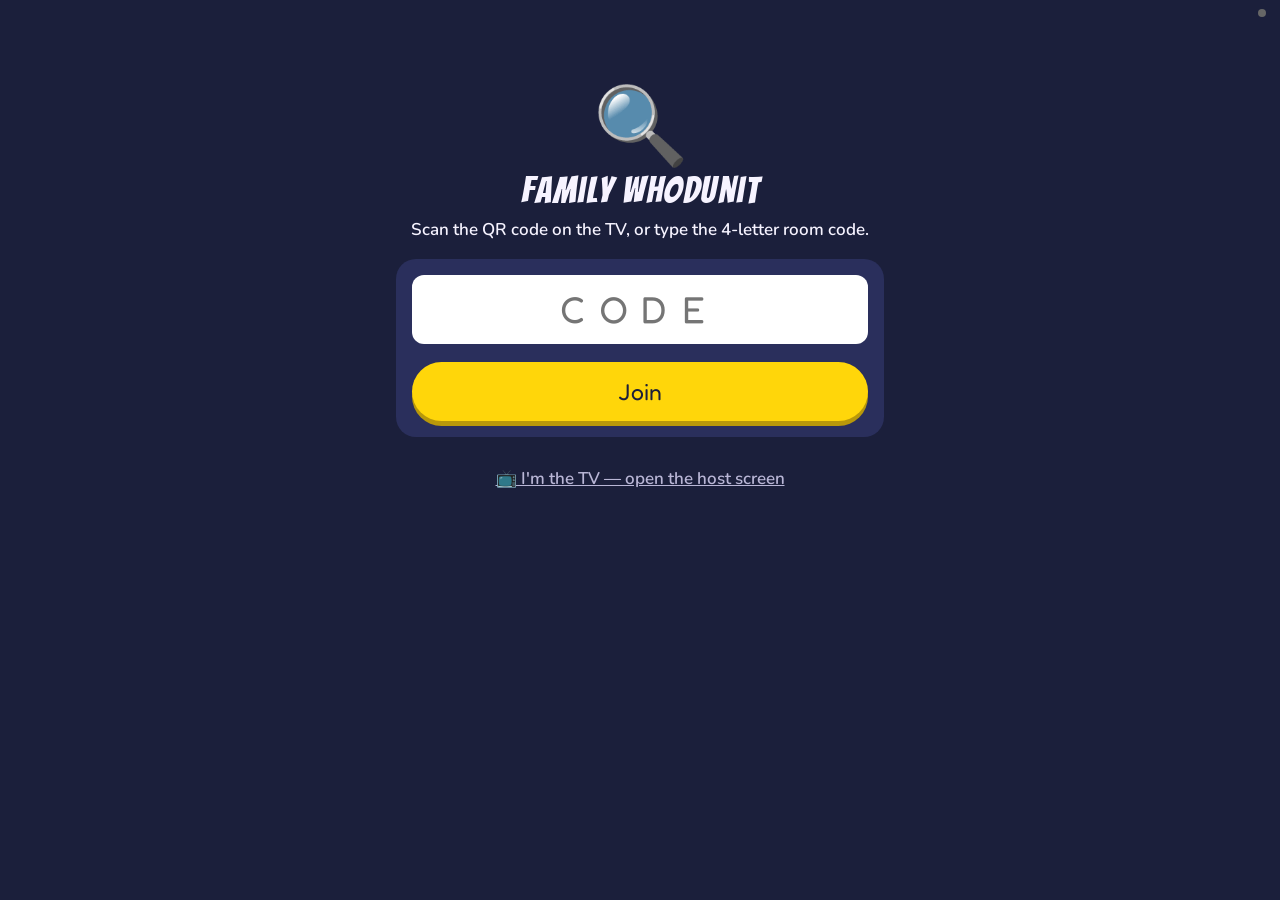
<file: index.html>
<!DOCTYPE html>
<html lang="en">
<head>
<meta charset="utf-8">
<meta name="viewport" content="width=device-width, initial-scale=1, maximum-scale=1, user-scalable=no">
<meta name="theme-color" content="#1b1f3b">
<meta name="apple-mobile-web-app-capable" content="yes">
<title>Family Whodunit</title>
<link rel="preconnect" href="https://fonts.googleapis.com">
<link href="https://fonts.googleapis.com/css2?family=Bangers&family=Permanent+Marker&family=Special+Elite&family=Fredoka:wght@500;700&family=Nunito:wght@600;800&display=swap" rel="stylesheet">
<link rel="stylesheet" href="css/phone.css">
</head>
<body>
<div id="conn" class="conn"></div>
<div id="app" class="screen"></div>
<script src="vendor/mqtt.min.js"></script>
<script src="js/data.js"></script>
<script src="js/net.js"></script>
<script src="js/phone.js"></script>
</body>
</html>
</file>
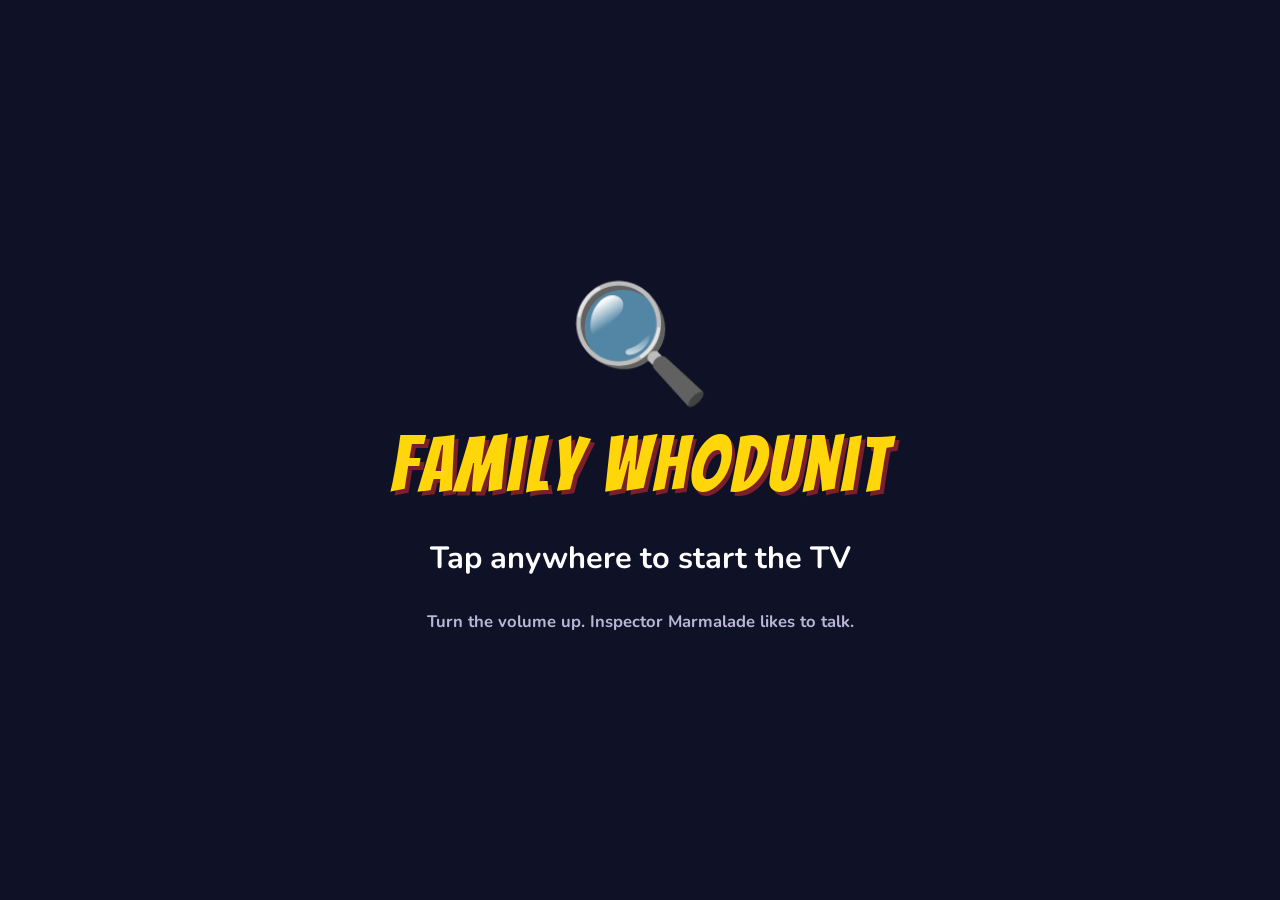
<file: tv.html>
<!DOCTYPE html>
<html lang="en">
<head>
<meta charset="utf-8">
<meta name="viewport" content="width=device-width, initial-scale=1">
<title>Family Whodunit — TV</title>
<link rel="preconnect" href="https://fonts.googleapis.com">
<link href="https://fonts.googleapis.com/css2?family=Bangers&family=Permanent+Marker&family=Special+Elite&family=Fredoka:wght@500;700&family=Nunito:wght@600;800&display=swap" rel="stylesheet">
<link rel="stylesheet" href="css/tv.css">
</head>
<body data-phase="boot">
<div id="gate"><div class="gatecard"><div class="logo">🔍</div><h1>Family Whodunit</h1><p>Tap anywhere to start the TV</p><small>Turn the volume up. Inspector Marmalade likes to talk.</small></div></div>
<header id="top">
  <div class="brand">🔍 Family Whodunit</div>
  <div id="bubblewrap"><span class="hostface">🐈</span><div id="bubble"></div></div>
  <div id="timer" hidden><svg viewBox="0 0 100 100"><circle class="bg" cx="50" cy="50" r="45"/><circle class="fg" cx="50" cy="50" r="45"/></svg><span></span></div>
</header>
<main id="stage" class="stage"></main>
<section id="strip"></section>
<footer id="foot">
  <span id="roomtag"></span><span id="voicetag" class="voicetag"></span>
  <span id="status" hidden></span>
  <span class="ctl"><button id="btnSkip" title="Skip (→ or space)">⏭</button><button id="btnMute" title="Voice on/off">🔊</button><button id="btnSettings" title="Settings">⚙️</button><button id="btnNewGame" title="Back to lobby">🏠</button></span>
</footer>
<div id="toasts"></div>
<canvas id="confetti" hidden></canvas>
<div id="settings" hidden>
  <div class="modal">
    <h2>⚙️ Settings</h2>
    <label class="row"><input type="checkbox" id="setVoice"> Inspector voice</label>
    <label class="row"><input type="checkbox" id="setSfx"> Sound effects</label>
    <label class="row">Browser voice for custom lines <select id="setBrowserVoice"></select> <button id="btnTestVoice">Test</button></label>
    <h3>🏠 Family cases</h3>
    <p class="muted">Write your own crimes with real names and inside jokes. They get mixed into the rotation.</p>
    <div id="customList"></div>
    <div class="addrow"><input id="ccEmoji" placeholder="🏠" maxlength="4" style="width:3.5em"><input id="ccTitle" placeholder="the Missing Left Sock (becomes 'The Case of …')"><input id="ccBlurb" placeholder="What happened? (2 sentences, the Inspector reads this aloud)"><button id="btnAddCustom">Add</button></div>
    <h3>🗂️ Saved profiles</h3>
    <p class="muted">Ranks, stickers and unlocked suspects are saved on this TV browser.</p>
    <button id="btnResetProfiles" class="danger">Erase all profiles</button>
    <div class="modalfoot"><button id="btnCloseSettings" class="big">Done</button></div>
  </div>
</div>
<script src="vendor/mqtt.min.js"></script>
<script src="vendor/qrcode.min.js"></script>
<script src="js/data.js"></script>
<script src="js/audio.js"></script>
<script src="js/net.js"></script>
<script src="js/tv.js"></script>
</body>
</html>
</file>
<file: css/phone.css>
:root { --bg: #1b1f3b; --card: #2a2f5c; --ink: #f6f3ff; --muted: #b9b6d6; --accent: #ffd60a; --red: #e63946; --green: #2dc653; --purple: #9d4edd; --blue: #3a86ff; }
[hidden] { display: none !important; }
* { box-sizing: border-box; -webkit-tap-highlight-color: transparent; }
html, body { margin: 0; min-height: 100%; background: var(--bg); color: var(--ink); font-family: Nunito, "Segoe UI", system-ui, sans-serif; font-weight: 600; font-size: 17px; }
h1, h2, .logo, .big, .hname { font-family: Fredoka, Nunito, system-ui, sans-serif; }
.hero h1, .rolecard h1 { font-family: Bangers, Fredoka, Impact, sans-serif; letter-spacing: .04em; font-weight: 400; }
h1 { font-size: 1.7rem; margin: 0.4rem 0; line-height: 1.15; } h2 { font-size: 1.25rem; margin: 1rem 0 0.2rem; } p { margin: 0.4rem 0; line-height: 1.35; }
.screen { min-height: 100vh; padding: 14px 16px 40px; display: flex; flex-direction: column; gap: 10px; max-width: 520px; margin: 0 auto; }
.center { flex: 1; display: flex; flex-direction: column; align-items: center; justify-content: center; text-align: center; gap: 8px; }
.hero { text-align: center; margin-top: 8vh; } .hero.small { margin-top: 2vh; } .logo { font-size: 4.5rem; line-height: 1; } .hero h1 { font-size: 2.2rem; }
.card { background: var(--card); border-radius: 20px; padding: 16px; display: flex; flex-direction: column; gap: 12px; }
label { display: flex; flex-direction: column; gap: 6px; font-size: 0.95rem; color: var(--muted); }
input[type=text], input:not([type]) { font-size: 1.2rem; padding: 12px 14px; border-radius: 12px; border: 0; background: #fff; color: #1b1f3b; width: 100%; font-family: inherit; }
#code { text-align: center; font-size: 2.2rem; letter-spacing: 0.4em; text-transform: uppercase; font-family: Fredoka, sans-serif; }
button { font-family: inherit; }
.big { font-size: 1.35rem; padding: 16px 20px; border: 0; border-radius: 999px; background: var(--accent); color: #1b1f3b; width: 100%; box-shadow: 0 5px 0 #b8980a; margin-top: 6px; }
.big:active { transform: translateY(4px); box-shadow: none; } .big:disabled { background: #555a8a; color: #aaa; box-shadow: none; } .big.ghost { background: transparent; color: var(--muted); box-shadow: none; border: 2px solid #555a8a; }
.err { color: var(--red); text-align: center; } .tvlink { text-align: center; margin-top: 20px; } .tvlink a { color: var(--muted); }
.chars { display: grid; grid-template-columns: repeat(4, 1fr); gap: 8px; }
.ch { position: relative; background: #fff; color: #1b1f3b; border: 3px solid transparent; border-radius: 14px; padding: 8px 2px; display: flex; flex-direction: column; align-items: center; gap: 2px; } .ch .e { font-size: 2rem; line-height: 1; } .ch .n { font-size: 0.65rem; font-weight: 800; text-align: center; }
.ch.sel { border-color: var(--accent); background: #fff6c2; } .ch.locked, .ch.taken { opacity: .45; filter: grayscale(.8); } .ch .lk { position: absolute; top: 2px; right: 4px; font-size: 0.6rem; }
.chk { flex-direction: row; align-items: center; gap: 10px; color: var(--ink); } .chk input { width: 24px; height: 24px; }
.hdr { display: flex; align-items: center; gap: 8px; font-size: 1rem; color: var(--muted); } .hface { font-size: 1.6rem; } .hname { color: #fff; font-size: 1.1rem; } .chief { background: var(--accent); color: #1b1f3b; border-radius: 999px; padding: 2px 8px; font-size: 0.75rem; } .pt { margin-left: auto; color: var(--accent); font-weight: 800; }
.bigface { font-size: 5rem; line-height: 1; } .spin { font-size: 4rem; animation: spin 1.4s linear infinite; } @keyframes spin { to { transform: rotate(360deg); } }
.rank { background: var(--card); border-radius: 999px; padding: 6px 14px; color: var(--accent); }
.rolecard { border-radius: 20px; padding: 18px; text-align: center; } .rolecard .shh { font-size: 3.5rem; line-height: 1; } .rolecard h1 { font-size: 1.9rem; } .rolecard .tiny, .tiny { font-size: 0.85rem; color: var(--muted); }
.rolecard.culprit { background: linear-gradient(160deg, #8a1c2b, #4a0f18); } .rolecard.innocent { background: linear-gradient(160deg, #1f6f43, #123f27); } .rolecard.accomplice { background: linear-gradient(160deg, #5e2a8a, #331650); } .rolecard.compact { padding: 12px; } .rolecard.compact h1 { font-size: 1.4rem; }
.alibi { background: var(--card); border-radius: 16px; padding: 10px 12px; } .al-l { color: var(--muted); font-size: 0.85rem; margin-bottom: 4px; } .al-r { display: flex; justify-content: space-around; }
.att { display: flex; flex-direction: column; align-items: center; } .att .e { font-size: 2.4rem; line-height: 1.1; } .att .l { font-size: 0.8rem; color: var(--muted); }
.hint { color: var(--muted); font-size: 0.9rem; text-align: center; }
.pickrow { display: flex; flex-direction: column; gap: 6px; margin: 6px 0; } .pk-l { color: var(--muted); font-size: 0.9rem; } .pk-r { display: grid; grid-template-columns: repeat(4, 1fr); gap: 6px; }
.opt { position: relative; background: #fff; color: #1b1f3b; border: 3px solid transparent; border-radius: 14px; padding: 8px 2px; display: flex; flex-direction: column; align-items: center; } .opt .e { font-size: 1.9rem; line-height: 1; } .opt .n { font-size: 0.65rem; font-weight: 800; } .opt .star { position: absolute; top: -6px; right: -4px; font-size: 0.9rem; } .opt.sel { border-color: var(--accent); background: #fff6c2; transform: scale(1.05); }
.dtitle { text-align: center; } .dtitle h1 { font-size: 1.5rem; } .clues { text-align: center; font-size: 1.4rem; background: var(--card); border-radius: 999px; padding: 6px; }
.reacts { display: grid; grid-template-columns: repeat(5, 1fr); gap: 8px; margin-top: auto; } .rb { font-size: 2rem; padding: 12px 0; border-radius: 16px; border: 0; background: var(--card); color: #fff; } .rb.sent { transform: scale(1.3); background: var(--accent); } .rb.pt { background: var(--red); }
.pgrid { display: grid; grid-template-columns: repeat(3, 1fr); gap: 6px; } .pb { background: #fff; color: #1b1f3b; border: 0; border-radius: 12px; padding: 8px 2px; font-size: 1.6rem; display: flex; flex-direction: column; align-items: center; } .pb small { font-size: 0.7rem; font-weight: 800; }
.skip { margin-top: 8px; background: transparent; color: var(--muted); border: 2px solid #555a8a; border-radius: 999px; padding: 10px; font-size: 1rem; }
.peek { background: #fff; color: #1b1f3b; border-radius: 16px; padding: 12px 14px; } .pk-t { font-size: 1.1rem; } .pk-v { font-size: 1.3rem; margin: 4px 0; } .pk-v .e { font-size: 1.8rem; } .pk-v .l { color: #666; font-size: 0.9rem; } .peek .tiny { color: #666; }
.fwopts { display: flex; flex-direction: column; gap: 10px; } .fwo { background: #fff; color: #1b1f3b; border: 0; border-radius: 16px; padding: 14px; font-size: 1.05rem; text-align: left; font-weight: 700; }
.vgrid { display: grid; grid-template-columns: repeat(2, 1fr); gap: 10px; } .vb { background: #fff; color: #1b1f3b; border: 0; border-radius: 18px; padding: 16px 6px; display: flex; flex-direction: column; align-items: center; gap: 4px; } .vb .e { font-size: 3rem; line-height: 1; } .vb .n { font-size: 0.95rem; font-weight: 800; }
.delta { font-size: 1.6rem; color: var(--accent); font-family: Fredoka, sans-serif; } .stickers { display: flex; flex-wrap: wrap; gap: 6px; justify-content: center; } .stickers span { background: #fff; color: #1b1f3b; border-radius: 999px; padding: 4px 12px; font-size: 0.9rem; }
.conn { position: fixed; top: 6px; right: 8px; font-size: 0.7rem; color: var(--muted); padding-left: 14px; z-index: 5; } .conn::before { content: ""; position: absolute; left: 0; top: 3px; width: 8px; height: 8px; border-radius: 50%; background: #666; } .conn.ok::before { background: var(--green); } .conn.busy::before { background: var(--accent); } .conn.bad::before { background: var(--red); }
.s-role.r-culprit { background: #2a0a10; } .s-role.r-innocent, .s-role.r-chief { background: #0d2a1b; } .s-role.r-accomplice { background: #23103a; } .s-vote { background: #2a1f00; }
</file>
<file: css/tv.css>
:root { --navy: #0f1226; --navy2: #1c2148; --ink: #f6f3ff; --muted: #b9b6d6; --accent: #ffd60a; --red: #d7263d; --green: #2dc653; --blue: #3a86ff; --purple: #9d4edd; --cork: #b07a45; --cork2: #8f5e30; --wood: #5a3a1a; --paper: #fff9e6; --manila: #f4dfa6; --manila2: #e8c97f; }
[hidden] { display: none !important; }
* { box-sizing: border-box; }
html, body { margin: 0; height: 100%; color: var(--ink); font-family: Nunito, "Segoe UI", system-ui, sans-serif; font-weight: 700; overflow: hidden; }
body { background: radial-gradient(60vw 60vw at 20% -20%, rgba(255,214,10,.16), transparent 60%), radial-gradient(60vw 60vw at 85% -10%, rgba(255,214,10,.12), transparent 60%), linear-gradient(#1a1e44, var(--navy) 70%); display: grid; grid-template-rows: auto 1fr auto auto; height: 100vh; }
.ft { font-family: Bangers, Fredoka, Impact, sans-serif; letter-spacing: .04em; }
h1, h2, .brand, .stamp, .code, .itwas, .outcome, .lobbyright h1, .casecard h1, .ph, .gatecard h1 { font-family: Bangers, Fredoka, Impact, sans-serif; letter-spacing: .04em; font-weight: 400; }
.tw { font-family: "Special Elite", "Courier New", monospace; }
.hand { font-family: "Permanent Marker", "Comic Sans MS", cursive; }
/* gate */
#gate { position: fixed; inset: 0; z-index: 50; background: var(--navy); display: flex; align-items: center; justify-content: center; cursor: pointer; }
.gatecard { text-align: center; } .gatecard .logo { font-size: 9vw; } .gatecard h1 { font-size: 6vw; margin: 0; color: var(--accent); text-shadow: 0.3vw 0.3vw 0 #7a1f2b; } .gatecard p { font-size: 2.4vw; color: #fff; } .gatecard small { color: var(--muted); font-size: 1.3vw; }
/* header */
#top { display: grid; grid-template-columns: auto 1fr auto; align-items: center; gap: 2vw; padding: 0.8vw 2vw 0.4vw; }
.brand { font-size: 2.2vw; color: var(--accent); white-space: nowrap; text-shadow: 0.2vw 0.2vw 0 #7a1f2b; }
#bubblewrap { display: flex; align-items: center; gap: 1vw; min-height: 4.6vw; }
.hostface { font-size: 3.4vw; filter: drop-shadow(0 4px 8px rgba(0,0,0,.5)); animation: bob 3s ease-in-out infinite; }
#bubble { background: #fff; color: #1b1f3b; border-radius: 1.4vw; padding: 0.7vw 1.3vw; font-size: 1.55vw; line-height: 1.25; opacity: 0; transform: translateY(6px); transition: .25s; position: relative; max-width: 68vw; border: 0.25vw solid #1b1f3b; box-shadow: 0.4vw 0.4vw 0 rgba(0,0,0,.35); }
#bubble.show { opacity: 1; transform: none; }
#bubble.show::before { content: ""; position: absolute; left: -1.1vw; top: 1.3vw; border: 0.7vw solid transparent; border-right-color: #1b1f3b; } #bubble.show::after { content: ""; position: absolute; left: -0.7vw; top: 1.4vw; border: 0.6vw solid transparent; border-right-color: #fff; }
#timer { position: relative; width: 5vw; height: 5vw; } #timer svg { width: 100%; height: 100%; transform: rotate(-90deg); }
#timer circle { fill: none; stroke-width: 9; } #timer .bg { stroke: #3a3f75; } #timer .fg { stroke: var(--accent); stroke-dasharray: 283; stroke-dashoffset: 0; transition: stroke-dashoffset .25s linear; stroke-linecap: round; }
#timer span { position: absolute; inset: 0; display: flex; align-items: center; justify-content: center; font-size: 1.9vw; font-weight: 800; }
#timer.urgent .fg { stroke: var(--red); } #timer.urgent span { color: var(--red); animation: pulse .5s infinite alternate; }
@keyframes pulse { to { transform: scale(1.2); } } @keyframes bob { 0%,100% { transform: translateY(0) rotate(-2deg); } 50% { transform: translateY(-0.4vw) rotate(2deg); } }
/* cork board stage */
.stage { margin: 0 2vw; padding: 1vw 1.6vw; overflow: hidden; display: flex; flex-direction: column; min-height: 0; position: relative; border: 0.9vw solid var(--wood); border-radius: 1vw;
  background: radial-gradient(circle at 12% 20%, rgba(0,0,0,.14) 0 0.12vw, transparent 0.2vw) 0 0/2.1vw 1.7vw, radial-gradient(circle at 60% 70%, rgba(255,255,255,.10) 0 0.1vw, transparent 0.18vw) 0.5vw 0.3vw/1.7vw 2.3vw, radial-gradient(circle at 35% 50%, rgba(0,0,0,.10) 0 0.16vw, transparent 0.24vw) 1vw 0.8vw/2.7vw 2.1vw, linear-gradient(160deg, var(--cork), var(--cork2));
  box-shadow: inset 0 0 6vw rgba(0,0,0,.45), 0 1vw 2vw rgba(0,0,0,.5); }
.stage::after { content: ""; position: absolute; inset: 0; pointer-events: none; box-shadow: inset 0 0 0 0.3vw #3d2510; border-radius: 0.3vw; }
.casehdr { position: absolute; top: 0.5vw; left: 50%; transform: translateX(-50%) rotate(-1deg); background: var(--paper); color: #333; font-family: "Special Elite", monospace; font-size: 1.15vw; padding: 0.3vw 1.4vw; box-shadow: 0.2vw 0.3vw 0.6vw rgba(0,0,0,.4); z-index: 2; white-space: nowrap; } .casehdr b { color: var(--red); }
.ph { text-align: center; font-size: 3vw; margin: 1.2vw 0 0.6vw; color: #fff; text-shadow: 0.25vw 0.25vw 0 rgba(0,0,0,.5); }
.center { flex: 1; display: flex; flex-direction: column; align-items: center; justify-content: center; text-align: center; }
.center h1 { font-size: 4.2vw; margin: 0.5vw 0; text-shadow: 0.25vw 0.25vw 0 rgba(0,0,0,.5); } .center .sub { font-size: 2vw; color: #fff; margin: 0; text-shadow: 0 0.15vw 0.3vw rgba(0,0,0,.5); }
.bigemoji { font-size: 8vw; line-height: 1; filter: drop-shadow(0 10px 20px rgba(0,0,0,.5)); animation: bob 2.2s ease-in-out infinite; }
/* pins, paper, stamps */
.pin { position: absolute; top: -0.7vw; left: 50%; width: 1.5vw; height: 1.5vw; margin-left: -0.75vw; border-radius: 50%; background: radial-gradient(circle at 35% 35%, #ff8a8a, var(--red) 55%, #7a0f1b); box-shadow: 0.15vw 0.35vw 0.4vw rgba(0,0,0,.5); z-index: 3; } .pin.b { background: radial-gradient(circle at 35% 35%, #9fc4ff, var(--blue) 55%, #123a8a); } .pin.g { background: radial-gradient(circle at 35% 35%, #b6f5c6, var(--green) 55%, #145a2a); } .pin.y { background: radial-gradient(circle at 35% 35%, #fff2a8, var(--accent) 55%, #8a6d00); }
.paper { background: var(--paper); color: #222; box-shadow: 0.3vw 0.5vw 0.9vw rgba(0,0,0,.45); position: relative; }
.stamp { display: inline-block; font-size: 2.2vw; color: var(--red); border: 0.3vw solid var(--red); border-radius: 0.5vw; padding: 0.1vw 0.9vw; transform: rotate(-8deg); opacity: .9; text-transform: uppercase; mix-blend-mode: multiply; -webkit-mask-image: url("data:image/svg+xml;utf8,<svg xmlns='http://www.w3.org/2000/svg' width='200' height='200'><filter id='n'><feTurbulence baseFrequency='.9' numOctaves='2'/><feColorMatrix values='0 0 0 0 0 0 0 0 0 0 0 0 0 0 0 0 0 0 1.6 -.2'/></filter><rect width='200' height='200' filter='url(%23n)'/></svg>"); mask-image: url("data:image/svg+xml;utf8,<svg xmlns='http://www.w3.org/2000/svg' width='200' height='200'><filter id='n'><feTurbulence baseFrequency='.9' numOctaves='2'/><feColorMatrix values='0 0 0 0 0 0 0 0 0 0 0 0 0 0 0 0 0 0 1.6 -.2'/></filter><rect width='200' height='200' filter='url(%23n)'/></svg>"); }
.stamp.green { color: #1a7f3c; border-color: #1a7f3c; } .stamp.big { font-size: 4.5vw; border-width: 0.5vw; }
.slam { animation: slam .5s cubic-bezier(.2,1.6,.4,1) both; } @keyframes slam { from { transform: scale(3) rotate(-20deg); opacity: 0; } 70% { transform: scale(.95) rotate(-8deg); opacity: 1; } to { transform: scale(1) rotate(-8deg); } }
@keyframes popin { from { transform: scale(.6) rotate(-4deg); opacity: 0; } }
/* polaroid mugshot */
.mug { position: relative; background: #fff; padding: 0.5vw 0.5vw 0.4vw; box-shadow: 0.3vw 0.5vw 0.9vw rgba(0,0,0,.5); color: #222; text-align: center; transition: transform .25s, box-shadow .25s; }
.mug .photo { position: relative; height: 5.6vw; display: flex; align-items: center; justify-content: center; background: repeating-linear-gradient(180deg, transparent 0 0.9vw, rgba(0,0,0,.18) 0.9vw 1vw), var(--bg, #9ec5ff); border: 0.1vw solid rgba(0,0,0,.25); }
.mug .photo .emo { font-size: 4.2vw; line-height: 1; filter: drop-shadow(0.1vw 0.3vw 0.3vw rgba(0,0,0,.4)); }
.mug .photo .num { position: absolute; bottom: 0.2vw; left: 0.3vw; background: #222; color: #fff; font-family: "Special Elite", monospace; font-size: 0.75vw; padding: 0 0.3vw; }
.mug .nm { font-family: "Permanent Marker", cursive; font-size: 1.35vw; margin-top: 0.3vw; white-space: nowrap; overflow: hidden; text-overflow: ellipsis; } .mug .cn { font-family: "Special Elite", monospace; font-size: 0.8vw; color: #555; white-space: nowrap; overflow: hidden; text-overflow: ellipsis; }
.mug .al { font-size: 1.3vw; letter-spacing: 0.15vw; margin-top: 0.1vw; } .mug .pts { position: absolute; top: -0.6vw; right: -0.6vw; background: var(--accent); color: #222; font-family: Bangers, sans-serif; font-size: 1.1vw; padding: 0.1vw 0.6vw; border-radius: 999px; box-shadow: 0.1vw 0.2vw 0.3vw rgba(0,0,0,.4); } .mug .stk { font-size: 1vw; min-height: 1.2vw; }
.mug .badge { position: absolute; top: -0.6vw; left: -0.6vw; background: var(--green); color: #fff; border-radius: 50%; width: 1.8vw; height: 1.8vw; font-size: 1.1vw; display: flex; align-items: center; justify-content: center; opacity: 0; } .mug .badge:not(:empty) { opacity: 1; }
#strip { display: flex; gap: 1.2vw; padding: 1vw 2vw 0.4vw; justify-content: center; min-height: 12.5vw; align-items: flex-start; }
#strip .mug { width: 11.5vw; } #strip .mug:nth-child(odd) { transform: rotate(-2deg); } #strip .mug:nth-child(even) { transform: rotate(1.5deg); } #strip .mug:nth-child(3n) { transform: rotate(2.5deg); }
.mug.match { box-shadow: 0 0 0 0.35vw var(--accent), 0 0 2vw rgba(255,214,10,.7); animation: flash .6s 3; } @keyframes flash { 50% { background: #fff3b0; } }
.mug.lit { transform: translateY(-0.8vw) scale(1.1) !important; box-shadow: 0 0 0 0.3vw #fff, 0 0 3vw rgba(255,255,255,.7); z-index: 2; }
.mug.guilty { transform: scale(1.12) !important; box-shadow: 0 0 0 0.35vw var(--red), 0 0 3vw rgba(215,38,61,.8); z-index: 2; } .mug.guilty .photo::after { content: "GUILTY"; position: absolute; inset: auto 0 1.2vw; text-align: center; font-family: Bangers, sans-serif; font-size: 1.6vw; color: var(--red); transform: rotate(-12deg); border: 0.2vw solid var(--red); width: 70%; margin: 0 auto; }
.mug.escape .emo { animation: runaway 1.6s forwards; } @keyframes runaway { 30% { transform: translateX(-1vw) scaleX(-1); } 100% { transform: translateX(60vw) scaleX(-1); opacity: 0; } }
.mug.pointed { animation: shake .4s 2; box-shadow: 0 0 0 0.3vw var(--red); } @keyframes shake { 25% { transform: rotate(-5deg); } 75% { transform: rotate(5deg); } }
.rx { position: absolute; inset: 0; pointer-events: none; } .float { position: absolute; bottom: 40%; font-size: 2.6vw; animation: floatup 2.2s ease-out forwards; } @keyframes floatup { to { transform: translateY(-9vw) scale(1.4); opacity: 0; } }
/* lobby */
.lobby { display: grid; grid-template-columns: 23vw 1fr; gap: 3vw; align-items: start; flex: 1; padding-top: 0.6vw; }
.wanted { padding: 1vw 1vw 0.8vw; text-align: center; transform: rotate(-1.5deg); background: var(--paper); color: #222; box-shadow: 0.3vw 0.5vw 0.9vw rgba(0,0,0,.45); position: relative; }
.wanted .wt { font-family: Bangers, sans-serif; font-size: 3vw; letter-spacing: .1em; color: #222; line-height: 1; } .wanted .ws { font-family: "Special Elite", monospace; font-size: 0.9vw; color: #555; }
.wanted #qr { display: flex; justify-content: center; margin: 0.6vw 0; } .wanted #qr img, .wanted #qr canvas { width: 16vw !important; height: 16vw !important; }
.wanted .code { font-size: 4.4vw; letter-spacing: 0.5vw; color: var(--red); line-height: 1; } .wanted .url { font-family: "Special Elite", monospace; font-size: 0.95vw; color: #444; margin-top: 0.3vw; }
.lobbyright h1 { font-size: 5vw; margin: 0; color: var(--accent); text-shadow: 0.3vw 0.3vw 0 #7a1f2b; line-height: 1; } .lobbyright .tagline { color: #fff; font-size: 1.7vw; margin: 0.2vw 0 1.2vw; text-shadow: 0 0.15vw 0.3vw rgba(0,0,0,.5); }
.joined { display: flex; flex-wrap: wrap; gap: 1.4vw 1.2vw; min-height: 9vw; align-content: flex-start; }
.joined .mug { width: 11vw; animation: popin .4s; } .joined .mug:nth-child(odd) { transform: rotate(-2.5deg); } .joined .mug:nth-child(even) { transform: rotate(2deg); }
.joined .mug .rk { font-family: "Special Elite", monospace; font-size: 0.75vw; color: #444; }
.waiting { color: #fff; font-size: 1.8vw; align-self: center; width: 100%; text-align: center; font-family: "Permanent Marker", cursive; text-shadow: 0 0.15vw 0.3vw rgba(0,0,0,.5); }
.lobbyctl { display: flex; align-items: center; gap: 2vw; margin-top: 0.8vw; font-size: 1.4vw; } select { font-size: 1.3vw; padding: 0.4vw; border-radius: 0.6vw; font-family: inherit; }
button.big { font-family: Bangers, sans-serif; letter-spacing: .05em; font-size: 2.2vw; padding: 0.8vw 2.4vw; border: 0.25vw solid #222; border-radius: 999px; background: var(--accent); color: #1b1f3b; cursor: pointer; box-shadow: 0.4vw 0.5vw 0 #222; } button.big:disabled { background: #cfc9b0; color: #777; box-shadow: none; cursor: default; } button.big:active { transform: translate(0.3vw, 0.4vw); box-shadow: none; }
.housestats { font-family: "Special Elite", monospace; color: #fff; font-size: 1vw; margin-top: 0.6vw; text-shadow: 0 0.1vw 0.2vw rgba(0,0,0,.6); }
/* case file */
.casefile { position: relative; width: 62vw; margin: 2vw auto 0; background: var(--manila); color: #222; box-shadow: 0.5vw 0.8vw 1.4vw rgba(0,0,0,.5); padding: 2.2vw 2.6vw 1.6vw; transform: rotate(-1deg); animation: popin .5s; border-radius: 0 0 0.4vw 0.4vw; }
.casefile::before { content: "CASE FILE"; position: absolute; top: -1.9vw; left: 2vw; background: var(--manila2); padding: 0.3vw 1.6vw; font-family: "Special Elite", monospace; font-size: 1.1vw; border-radius: 0.6vw 0.6vw 0 0; box-shadow: 0 -0.2vw 0.4vw rgba(0,0,0,.2); }
.casefile .stamp { position: absolute; top: 1vw; right: 2vw; } .casefile .polaroid { position: absolute; left: -3vw; top: -1vw; transform: rotate(-8deg); background: #fff; padding: 0.6vw 0.6vw 1.6vw; box-shadow: 0.3vw 0.5vw 0.9vw rgba(0,0,0,.45); } .casefile .polaroid .sc { width: 10vw; height: 8vw; display: flex; align-items: center; justify-content: center; font-size: 5.5vw; background: linear-gradient(#cfe8ff, #8fc1ff); }
.casefile h1 { font-size: 3.6vw; margin: 0 0 0.6vw 8vw; color: #222; line-height: 1.05; } .casefile .blurb { font-family: "Special Elite", monospace; font-size: 1.7vw; line-height: 1.35; margin: 0 0 0 8vw; }
.casefile .twist { margin: 1vw 0 0 8vw; display: inline-block; background: var(--purple); color: #fff; padding: 0.4vw 1.2vw; border-radius: 999px; font-size: 1.3vw; transform: rotate(1deg); }
.note { background: #fff59d; color: #222; padding: 1.2vw 1.6vw; box-shadow: 0.3vw 0.5vw 0.9vw rgba(0,0,0,.45); transform: rotate(-2deg); position: relative; font-family: "Permanent Marker", cursive; text-align: center; } .note.pink { background: #ffb3c6; } .note.blue { background: #b3d9ff; }
.note h1 { font-family: "Permanent Marker", cursive; font-size: 3.2vw; margin: 0; text-shadow: none; color: #222; } .note p { margin: 0.3vw 0 0; font-size: 1.6vw; }
.ready { display: flex; gap: 1vw; margin-top: 1.6vw; flex-wrap: wrap; justify-content: center; } .ready .mug { width: 7.5vw; opacity: .45; filter: grayscale(1); transition: .3s; padding: 0.3vw; } .ready .mug .photo { height: 4vw; } .ready .mug .emo { font-size: 3vw; } .ready .mug .nm { font-size: 1vw; } .ready .mug.ok { opacity: 1; filter: none; transform: scale(1.08) rotate(-2deg); }
.recap { display: flex; flex-wrap: wrap; gap: 0.6vw; justify-content: center; margin-top: 1.2vw; max-width: 80vw; } .recap span { background: var(--paper); color: #222; padding: 0.3vw 1vw; font-family: "Special Elite", monospace; font-size: 1.1vw; box-shadow: 0.15vw 0.25vw 0.4vw rgba(0,0,0,.4); }
/* lineup */
.lineup { display: flex; gap: 1.6vw; flex: 1; align-items: center; justify-content: center; padding: 1vw 0; }
.lineup .mug { width: 15vw; } .lineup .mug .photo { height: 8vw; } .lineup .mug .emo { font-size: 6vw; } .lineup .mug .nm { font-size: 1.7vw; }
.lineup .row { display: flex; justify-content: center; gap: 0.5vw; margin-top: 0.4vw; } .lineup .att { background: var(--paper); border: 0.1vw solid #c9b98a; padding: 0.2vw 0.4vw; min-width: 4vw; } .att .e { font-size: 2vw; line-height: 1.1; } .att .l { font-family: "Special Elite", monospace; font-size: 0.75vw; color: #444; }
.lineup .mug.lit { transform: translateY(-0.8vw) scale(1.08); }
/* clues */
.cluewrap { display: flex; flex-direction: column; gap: 1vw; flex: 1; justify-content: center; align-items: center; padding-top: 1vw; }
.tag { position: relative; background: var(--paper); color: #222; padding: 1vw 2vw 1vw 3.2vw; font-family: "Special Elite", monospace; font-size: 2.1vw; display: flex; align-items: center; gap: 1.2vw; max-width: 78vw; box-shadow: 0.3vw 0.5vw 0.9vw rgba(0,0,0,.45); border: 0.15vw solid #c9b98a; }
.tag::before { content: ""; position: absolute; left: 1.2vw; top: 50%; width: 1vw; height: 1vw; margin-top: -0.5vw; border-radius: 50%; background: var(--cork2); box-shadow: inset 0 0 0 0.15vw #fff; }
.tag .lab { position: absolute; top: -0.9vw; left: 3vw; background: var(--red); color: #fff; font-family: Bangers, sans-serif; font-size: 1vw; padding: 0.1vw 0.8vw; letter-spacing: .1em; }
.tag > span { font-size: 3vw; } .tag.old { font-size: 1.35vw; opacity: .85; padding: 0.5vw 1.4vw 0.5vw 2.8vw; transform: rotate(-1deg); } .tag.old > span { font-size: 2vw; }
.tag.new { min-height: 6vw; min-width: 34vw; justify-content: center; transform: rotate(1deg); } .tag.new.reveal { animation: popin .4s; } .tag.dark { background: #333; color: #888; }
.magnify { font-size: 3.5vw; animation: search 1.2s infinite alternate; } @keyframes search { from { transform: translateX(-2vw) rotate(-10deg); } to { transform: translateX(2vw) rotate(10deg); } }
/* witness board */
.board { display: grid; grid-template-columns: repeat(auto-fit, minmax(26vw, 1fr)); gap: 1.6vw 1.4vw; flex: 1; align-content: start; overflow: hidden; padding: 1.2vw 0.6vw 0; }
.stmt { background: #fff59d; color: #222; padding: 1.3vw 1.2vw 1vw; animation: popin .35s; position: relative; box-shadow: 0.3vw 0.5vw 0.9vw rgba(0,0,0,.45); } .stmt:nth-child(3n+1) { transform: rotate(-2deg); } .stmt:nth-child(3n+2) { transform: rotate(1.5deg); background: #b3d9ff; } .stmt:nth-child(3n) { transform: rotate(-1deg); background: #ffb3c6; }
.stmt .who { font-family: "Special Elite", monospace; font-size: 1.1vw; color: #444; } .stmt .what { font-family: "Permanent Marker", cursive; font-size: 1.7vw; margin: 0.3vw 0 0.5vw; line-height: 1.25; }
.stmt .st { display: inline-block; font-family: Bangers, sans-serif; font-size: 1.1vw; padding: 0.15vw 0.8vw; border: 0.2vw solid var(--red); color: var(--red); transform: rotate(-3deg); margin-right: 0.5vw; letter-spacing: .05em; } .stmt .st.ok { border-color: #1a7f3c; color: #1a7f3c; } .stmt .st.ver { border-color: var(--purple); color: var(--purple); }
.nost { color: #fff; font-size: 2.2vw; text-align: center; grid-column: 1 / -1; font-family: "Permanent Marker", cursive; text-shadow: 0 0.15vw 0.3vw rgba(0,0,0,.5); margin-top: 4vw; }
/* final words */
.fwgrid { display: grid; grid-template-columns: repeat(2, 1fr); gap: 1vw 1.6vw; flex: 1; align-content: center; padding: 0.6vw 0; }
.fwcard { display: flex; align-items: center; gap: 1vw; animation: popin .35s; } .fwcard .mug { width: 7vw; flex: none; padding: 0.3vw; } .fwcard .mug .photo { height: 4vw; } .fwcard .mug .emo { font-size: 3vw; } .fwcard .mug .nm { font-size: 1vw; }
.fwcard .q { position: relative; background: #fff; color: #222; border: 0.2vw solid #222; border-radius: 1.2vw; padding: 0.7vw 1.2vw; font-family: "Permanent Marker", cursive; font-size: 1.5vw; line-height: 1.25; } .fwcard .q::before { content: ""; position: absolute; left: -1vw; top: 1.2vw; border: 0.6vw solid transparent; border-right-color: #222; } .fwcard .q::after { content: ""; position: absolute; left: -0.55vw; top: 1.3vw; border: 0.5vw solid transparent; border-right-color: #fff; }
/* votes / reveal */
.tally { display: flex; flex-direction: column; gap: 0.5vw; width: 60vw; margin: 0.6vw auto 0; background: var(--paper); color: #222; padding: 1vw 1.6vw; box-shadow: 0.3vw 0.5vw 0.9vw rgba(0,0,0,.45); transform: rotate(-0.5deg); }
.tr { display: grid; grid-template-columns: 3vw 13vw 1fr 3vw; align-items: center; gap: 1vw; } .tr .face { font-size: 2.4vw; } .tr .nm { font-family: "Permanent Marker", cursive; font-size: 1.5vw; } .tr .bar { background: rgba(0,0,0,.08); border-radius: 999px; height: 1.4vw; overflow: hidden; } .tr .fill { height: 100%; background: var(--red); width: 0; transition: width 1.2s ease-out; } .tr .cnt { font-family: Bangers, sans-serif; font-size: 1.8vw; text-align: right; }
.verdict { text-align: center; margin-top: 0.8vw; position: relative; }
.culprit { display: inline-flex; align-items: center; gap: 1.6vw; background: #fff; color: #222; padding: 0.8vw 2vw 0.8vw 0.8vw; animation: popin .4s; text-align: left; box-shadow: 0.4vw 0.6vw 1vw rgba(0,0,0,.5); transform: rotate(-1deg); }
.culprit .photo { width: 8vw; height: 7vw; display: flex; align-items: center; justify-content: center; font-size: 5.5vw; background: repeating-linear-gradient(180deg, transparent 0 0.9vw, rgba(0,0,0,.18) 0.9vw 1vw), var(--bg, #9ec5ff); border: 0.1vw solid rgba(0,0,0,.25); }
.culprit .itwas { font-family: "Special Elite", monospace; font-size: 1.4vw; color: #555; } .culprit .nm { font-family: Bangers, sans-serif; font-size: 3.8vw; color: var(--red); line-height: 1; } .culprit .truth { font-family: "Special Elite", monospace; font-size: 1.2vw; color: #444; margin-top: 0.3vw; }
.outcome { position: absolute; left: 50%; top: -1vw; margin-left: 8vw; } .acc { margin-top: 0.8vw; font-size: 1.8vw; color: #fff; text-shadow: 0 0.15vw 0.3vw rgba(0,0,0,.6); animation: popin .4s; } .acc b { color: var(--accent); }
/* scores */
.scores { display: flex; flex-direction: column; gap: 0.35vw; width: 58vw; margin: 0.4vw auto 0; background: var(--paper); color: #222; padding: 1vw 1.6vw; box-shadow: 0.3vw 0.5vw 0.9vw rgba(0,0,0,.45); transform: rotate(0.5deg); background-image: repeating-linear-gradient(180deg, transparent 0 2.9vw, rgba(58,134,255,.25) 2.9vw 3vw); }
.srow { display: grid; grid-template-columns: 2.6vw 3.2vw 1fr 6vw 4vw; align-items: center; gap: 1vw; animation: popin .4s; height: 3vw; } .srow .pos { font-family: Bangers, sans-serif; font-size: 2vw; color: #666; } .srow .face { font-size: 2.4vw; } .srow .nm { font-family: "Permanent Marker", cursive; font-size: 1.6vw; display: flex; align-items: center; gap: 0.8vw; } .srow .stk { font-size: 1.1vw; } .srow .pts { font-family: Bangers, sans-serif; font-size: 2.2vw; text-align: right; color: var(--red); } .srow .dl { color: #1a7f3c; font-family: "Permanent Marker", cursive; font-size: 1.4vw; }
.stickers { display: flex; flex-wrap: wrap; gap: 0.6vw; justify-content: center; margin-top: 1vw; } .stkr { background: #fff; color: #222; border-radius: 999px; padding: 0.3vw 1.1vw; font-size: 1.15vw; animation: popin .4s; box-shadow: 0.15vw 0.25vw 0.4vw rgba(0,0,0,.4); border: 0.15vw solid #222; }
.unlock { margin-top: 0.8vw; text-align: center; font-size: 2vw; color: var(--accent); animation: popin .5s; font-family: Bangers, sans-serif; text-shadow: 0.2vw 0.2vw 0 #222; }
/* end */
.endwrap { text-align: center; flex: 1; display: flex; flex-direction: column; align-items: center; justify-content: center; } .endwrap h1 { font-size: 4.2vw; margin: 0.6vw 0 0; color: #fff; text-shadow: 0.3vw 0.3vw 0 rgba(0,0,0,.5); }
.podium { display: flex; align-items: flex-end; gap: 1.6vw; margin: 1vw 0; } .pod { position: relative; } .pod.p0 { order: 2; transform: scale(1.18) rotate(-2deg); } .pod.p1 { order: 1; transform: rotate(2deg); } .pod.p2 { order: 3; transform: rotate(-2deg); }
.pod .mug { width: 13vw; } .pod .mug .photo { height: 7vw; } .pod .mug .emo { font-size: 5vw; } .pod .mug .nm { font-size: 1.6vw; } .pod .medal { position: absolute; top: -1.4vw; right: -1vw; font-size: 3vw; filter: drop-shadow(0.1vw 0.3vw 0.3vw rgba(0,0,0,.5)); z-index: 4; } .pod .rk { font-family: "Special Elite", monospace; font-size: 0.85vw; color: #444; }
.awards { font-size: 1.4vw; color: #fff; line-height: 1.6; text-shadow: 0 0.1vw 0.3vw rgba(0,0,0,.6); } .awards b { color: var(--accent); }
.teaser { margin: 0.8vw 0; font-family: "Special Elite", monospace; font-size: 1.5vw; color: #222; background: var(--paper); padding: 0.6vw 1.6vw; box-shadow: 0.3vw 0.5vw 0.9vw rgba(0,0,0,.45); transform: rotate(1deg); } .teaser b { font-family: Bangers, sans-serif; font-size: 2vw; color: var(--red); }
/* footer, toasts, modal */
#foot { display: flex; align-items: center; justify-content: space-between; padding: 0.3vw 2vw 0.6vw; font-size: 1.05vw; color: var(--muted); font-family: "Special Elite", monospace; }
#status { color: var(--accent); } .ctl button { background: #2a2f5c; color: #fff; border: 0; border-radius: 0.6vw; font-size: 1.3vw; padding: 0.3vw 0.7vw; margin-left: 0.4vw; cursor: pointer; }
#toasts { position: fixed; left: 50%; bottom: 15vw; transform: translateX(-50%); display: flex; flex-direction: column; gap: 0.5vw; align-items: center; pointer-events: none; z-index: 30; }
.toast { background: var(--red); color: #fff; padding: 0.6vw 1.6vw; border-radius: 999px; font-size: 1.7vw; opacity: 0; transform: translateY(1vw); transition: .3s; font-family: "Permanent Marker", cursive; border: 0.2vw solid #fff; box-shadow: 0.3vw 0.4vw 0 rgba(0,0,0,.4); } .toast.show { opacity: 1; transform: none; }
#confetti { position: fixed; inset: 0; pointer-events: none; z-index: 40; }
#settings { position: fixed; inset: 0; background: rgba(0,0,0,.7); z-index: 45; display: flex; align-items: center; justify-content: center; }
.modal { background: var(--paper); color: #222; border-radius: 0.6vw; padding: 1.6vw 2.2vw; width: 62vw; max-height: 90vh; overflow: auto; font-size: 1.3vw; box-shadow: 0.5vw 0.8vw 1.4vw rgba(0,0,0,.6); } .modal h2 { margin: 0 0 0.8vw; font-size: 2.6vw; } .modal h3 { margin: 1.2vw 0 0.3vw; color: var(--red); font-family: Bangers, sans-serif; font-size: 1.9vw; font-weight: 400; }
.modal .row { display: flex; align-items: center; gap: 0.8vw; margin: 0.4vw 0; } .modal input[type=checkbox] { width: 1.4vw; height: 1.4vw; } .modal input:not([type=checkbox]) { font-size: 1.15vw; padding: 0.45vw; border-radius: 0.4vw; border: 0.1vw solid #aaa; flex: 1; font-family: inherit; } .modal select { font-size: 1.1vw; }
.addrow { display: flex; gap: 0.5vw; margin-top: 0.5vw; } .addrow button, .modal .row button { font-size: 1.1vw; padding: 0.4vw 1vw; border-radius: 0.5vw; border: 0.15vw solid #222; background: var(--accent); cursor: pointer; font-family: inherit; }
.cc { display: flex; justify-content: space-between; gap: 1vw; background: #fff; border-radius: 0.5vw; padding: 0.5vw 1vw; margin: 0.3vw 0; box-shadow: 0.1vw 0.2vw 0.3vw rgba(0,0,0,.2); } .cc .del { background: var(--red); color: #fff; border: 0; border-radius: 0.5vw; cursor: pointer; }
.muted { color: #666; } .danger { background: var(--red); color: #fff; border: 0; border-radius: 0.6vw; padding: 0.5vw 1.2vw; font-size: 1.2vw; cursor: pointer; font-family: inherit; }
.modalfoot { text-align: right; margin-top: 1.2vw; }
.voicetag { font-size: 1vw; }
</file>
